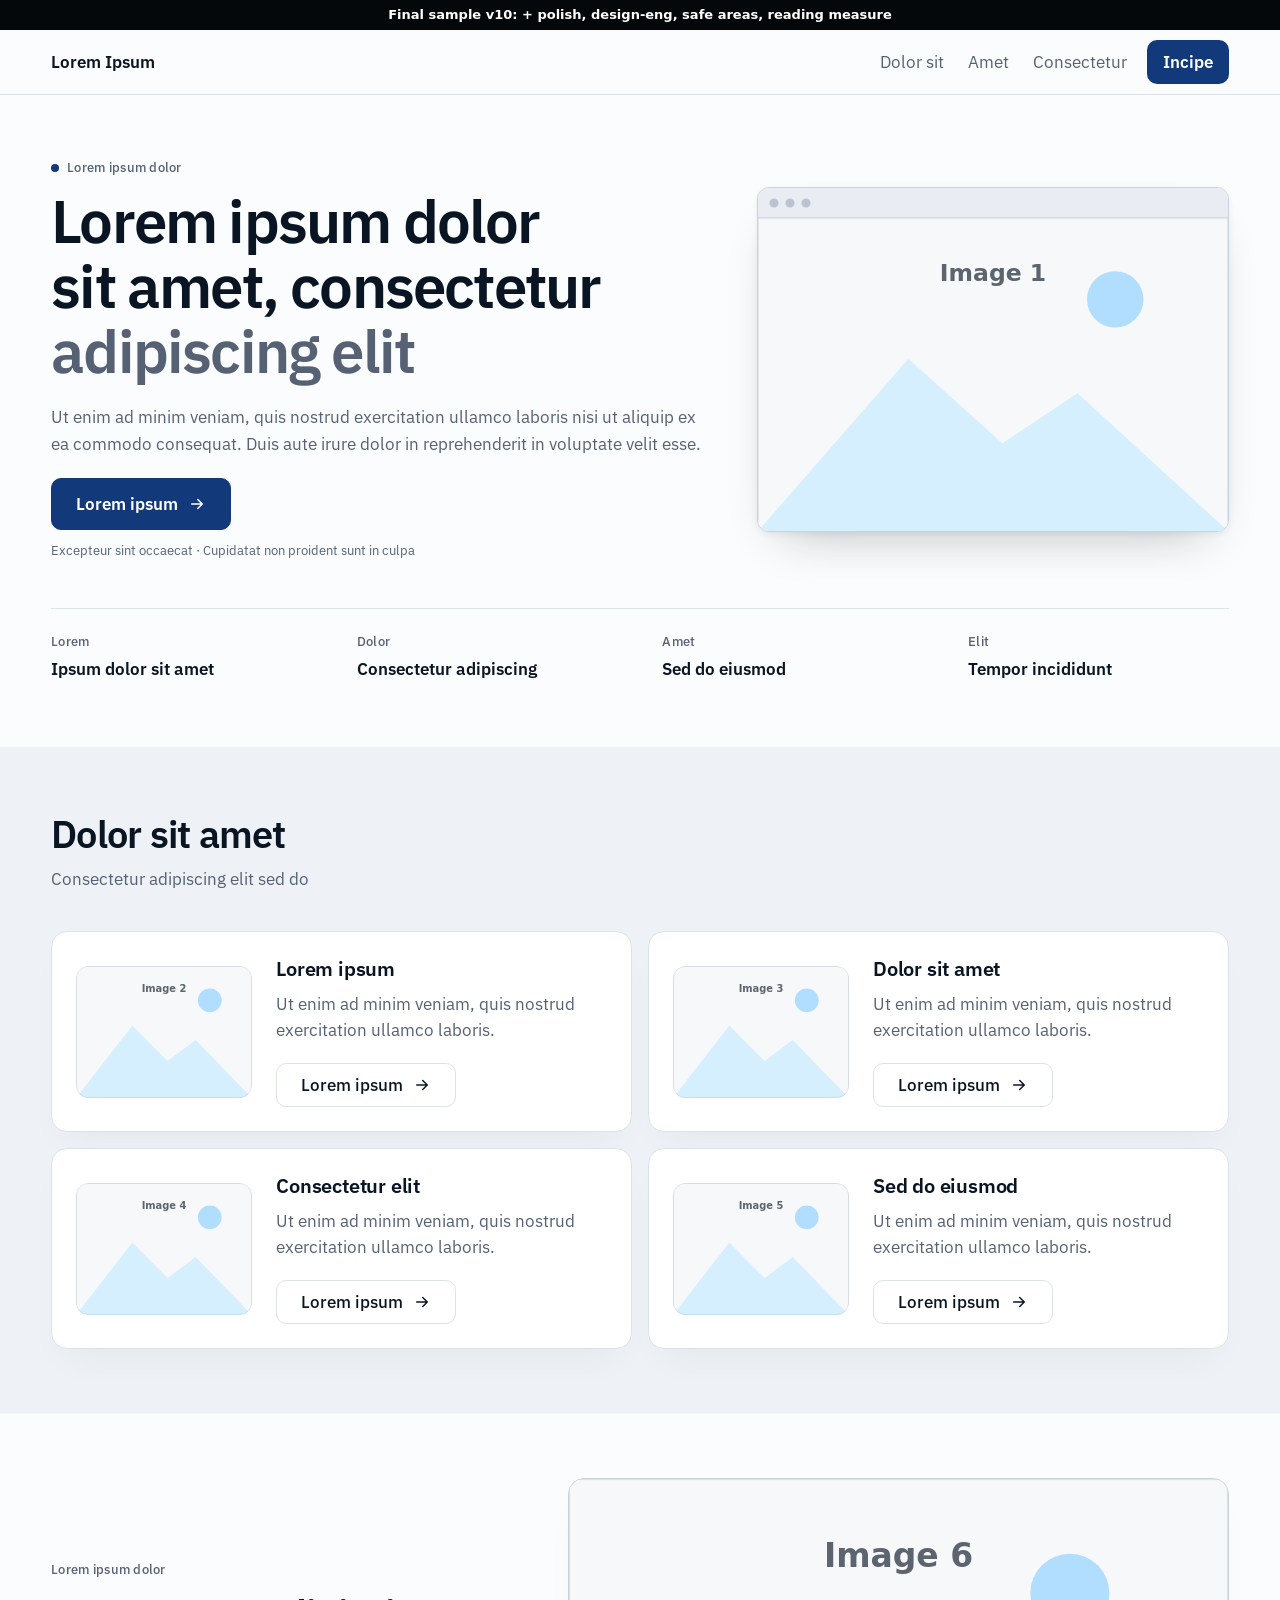
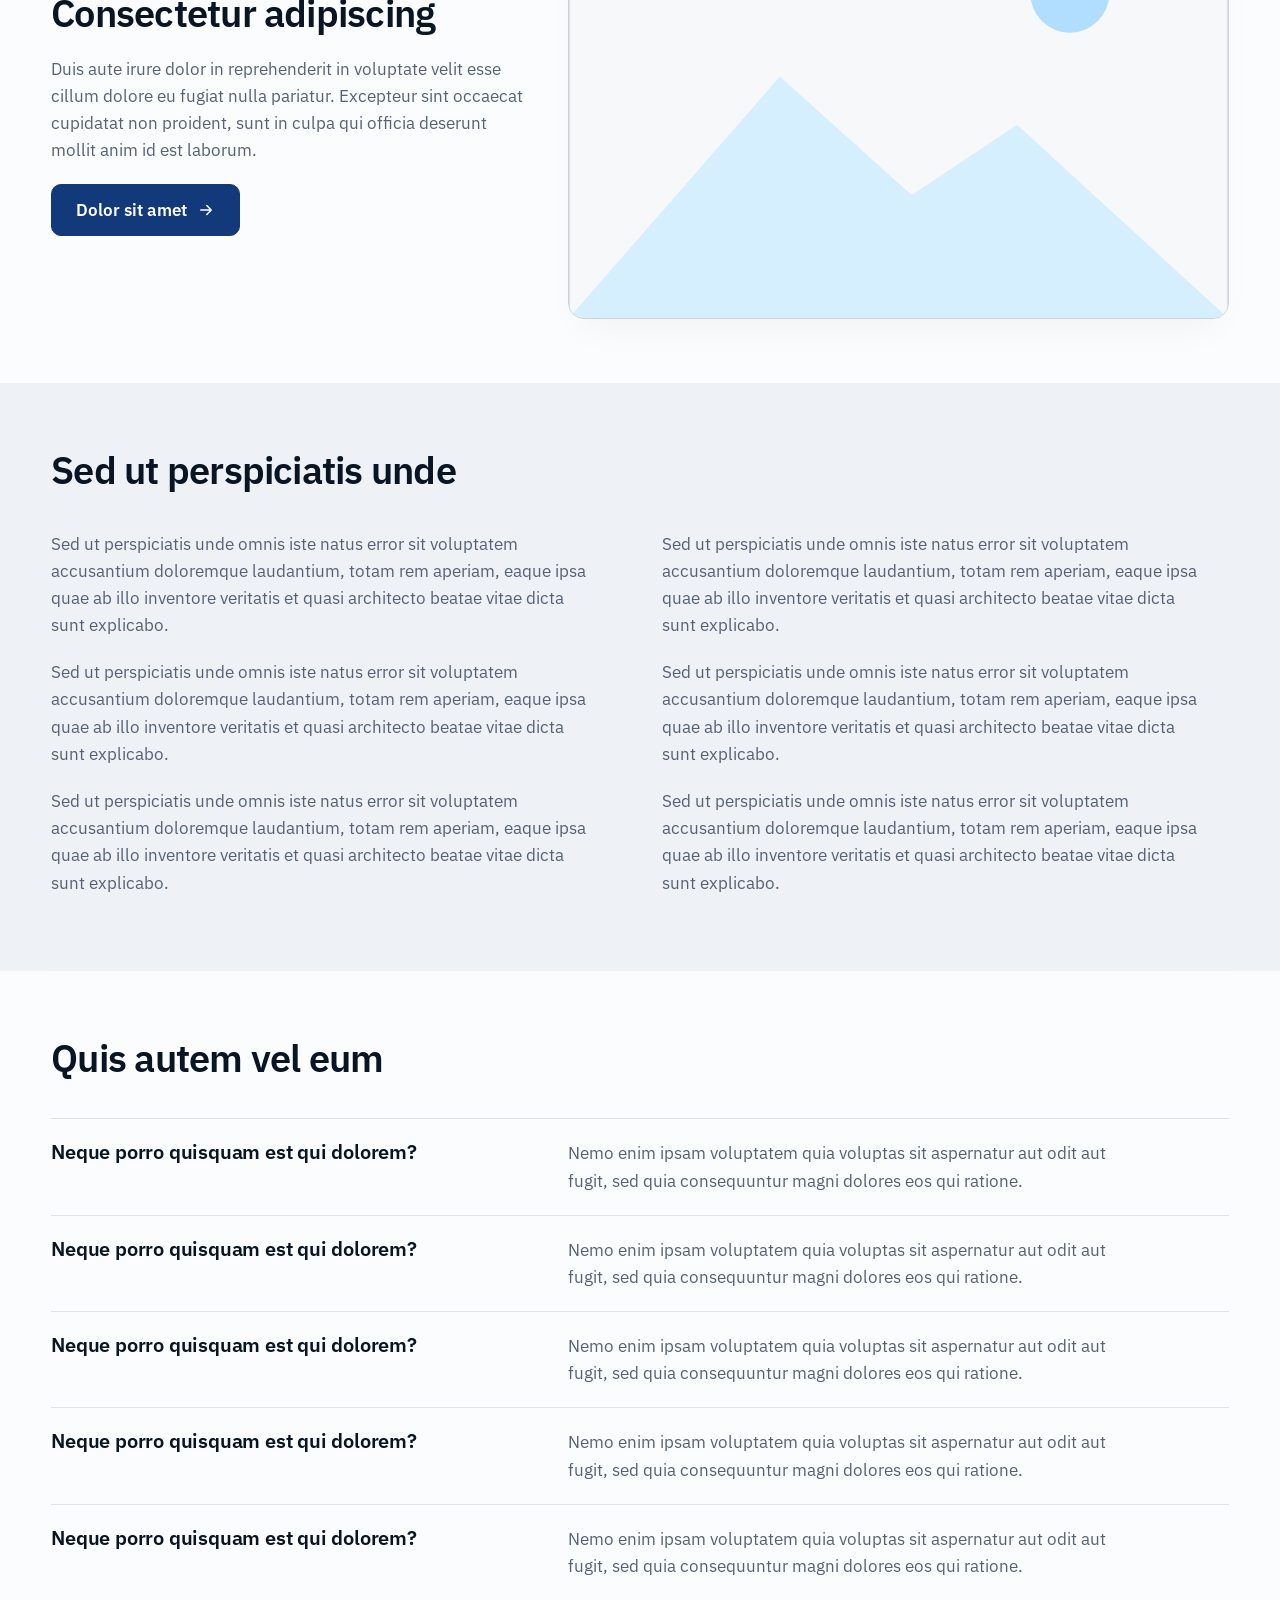
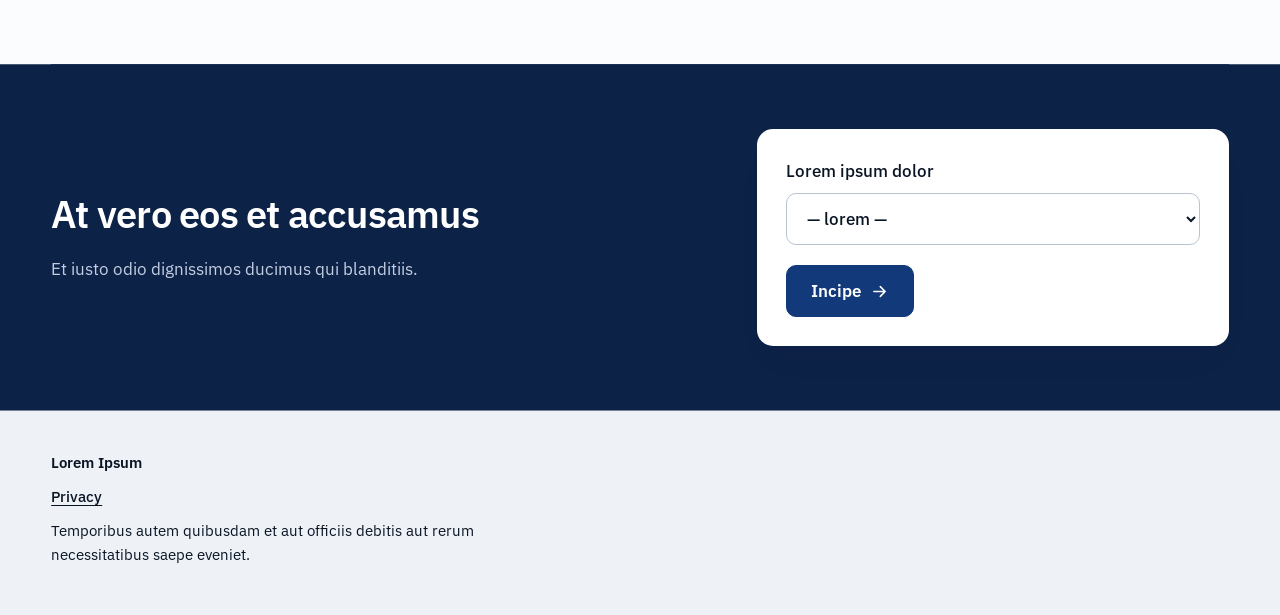
<file: index.html>
<!doctype html>
<html lang="la">
<head>
<meta charset="utf-8">
<meta name="viewport" content="width=device-width,initial-scale=1,viewport-fit=cover">
<link rel="canonical" href="https://01.design-test.dokuline.com/">
<title>Final sample v10 — design test</title>
<meta name="description" content="Design test 17">
<meta name="robots" content="noindex,nofollow">
<link rel="icon" href="favicon.svg">
<link rel="stylesheet" href="style.css">
<link rel="preconnect" href="https://fonts.googleapis.com">
<link rel="preconnect" href="https://fonts.gstatic.com" crossorigin>
<link rel="stylesheet" href="https://fonts.googleapis.com/css2?family=IBM+Plex+Sans:wght@400;500;600&display=swap">
<link rel="stylesheet" href="variant.css">
</head>
<body>
<div style="position:relative;z-index:9999;display:flex;gap:16px;justify-content:center;align-items:center;padding:6px 12px;background:#05080b;color:#fff;font:600 13px/1.4 system-ui,sans-serif"><span>Final sample v10: + polish, design-eng, safe areas, reading measure</span></div>

<header><div class="shell">
  <a class="home" href="index.html">Lorem Ipsum</a>
  <nav aria-label="Lorem ipsum"><a href="#wat">Dolor sit</a><a href="#">Amet</a><a href="#voorbeeld">Consectetur</a><a href="#start">Incipe</a></nav>
</div></header>

<main class="shell">
  <section class="split">
    <div class="stack">
      <p class="meta rise"><span class="dot"></span> Lorem ipsum dolor</p>
      <h1 class="rise" style="--i:1">Lorem ipsum dolor sit amet, consectetur <span class="soft">adipiscing elit</span></h1>
      <p class="rise" style="--i:2">Ut enim ad minim veniam, quis nostrud exercitation ullamco laboris nisi ut aliquip ex ea commodo consequat. Duis aute irure dolor in reprehenderit in voluptate velit esse.</p>
      <a class="button rise" style="--i:3" href="#">Lorem ipsum</a>
      <p class="meta rise" style="--i:4">Excepteur sint occaecat · Cupidatat non proident sunt in culpa</p>
    </div>

    <figure class="window rise" style="--i:2"><img class="shot" src="pic-hero.svg" alt="Image 1" fetchpriority="high" decoding="async" width="1200" height="800"></figure>
    <dl class="facts">
      <div><dt>Lorem</dt><dd>Ipsum dolor sit amet</dd></div>
      <div><dt>Dolor</dt><dd>Consectetur adipiscing</dd></div>
      <div><dt>Amet</dt><dd>Sed do eiusmod</dd></div>
      <div><dt>Elit</dt><dd>Tempor incididunt</dd></div>
    </dl>
  </section>

  <section id="wat">
    <div class="split">
      <div class="stack"><h2>Dolor sit amet</h2></div>
      <p>Consectetur adipiscing elit sed do</p>
    </div>
    <div class="bento">
      <article class="tile stack wide reveal">
        <div class="art"><img src="pic-card-1.svg" alt="Image 2" loading="lazy" decoding="async" width="800" height="600"></div>
        <h3>Lorem ipsum</h3><p>Ut enim ad minim veniam, quis nostrud exercitation ullamco laboris.</p>
        <a class="button quiet" href="#">Lorem ipsum</a>
      </article>
      <article class="tile stack reveal">
        <div class="art"><img src="pic-card-2.svg" alt="Image 3" loading="lazy" decoding="async" width="800" height="600"></div>
        <h3>Dolor sit amet</h3><p>Ut enim ad minim veniam, quis nostrud exercitation ullamco laboris.</p>
        <a class="button quiet" href="#">Lorem ipsum</a>
      </article>
      <article class="tile stack reveal">
        <div class="art"><img src="pic-card-3.svg" alt="Image 4" loading="lazy" decoding="async" width="800" height="600"></div>
        <h3>Consectetur elit</h3><p>Ut enim ad minim veniam, quis nostrud exercitation ullamco laboris.</p>
        <a class="button quiet" href="#">Lorem ipsum</a>
      </article>
      <article class="tile stack wide reveal">
        <div class="art"><img src="pic-card-4.svg" alt="Image 5" loading="lazy" decoding="async" width="800" height="600"></div>
        <h3>Sed do eiusmod</h3><p>Ut enim ad minim veniam, quis nostrud exercitation ullamco laboris.</p>
        <a class="button quiet" href="#">Lorem ipsum</a>
      </article>
    </div>
  </section>

  <section id="voorbeeld" class="split flip">
    <div class="stack">
      <p class="meta">Lorem ipsum dolor</p>
      <h2>Consectetur adipiscing</h2>
      <p>Duis aute irure dolor in reprehenderit in voluptate velit esse cillum dolore eu fugiat nulla pariatur. Excepteur sint occaecat cupidatat non proident, sunt in culpa qui officia deserunt mollit anim id est laborum.</p>
      <a class="button" href="#">Dolor sit amet</a>
    </div>
    <img class="shot reveal" src="pic-example.svg" alt="Image 6" loading="lazy" decoding="async" width="1200" height="800">
  </section>
<!-- seo-tekst:start -->
  <section id="opis" class="split flip">
    <div class="stack"><h2>Sed ut perspiciatis unde</h2></div>
    <div class="stack">
      <p>Sed ut perspiciatis unde omnis iste natus error sit voluptatem accusantium doloremque laudantium, totam rem aperiam, eaque ipsa quae ab illo inventore veritatis et quasi architecto beatae vitae dicta sunt explicabo.</p>
      <p>Sed ut perspiciatis unde omnis iste natus error sit voluptatem accusantium doloremque laudantium, totam rem aperiam, eaque ipsa quae ab illo inventore veritatis et quasi architecto beatae vitae dicta sunt explicabo.</p>
      <p>Sed ut perspiciatis unde omnis iste natus error sit voluptatem accusantium doloremque laudantium, totam rem aperiam, eaque ipsa quae ab illo inventore veritatis et quasi architecto beatae vitae dicta sunt explicabo.</p>
      <p>Sed ut perspiciatis unde omnis iste natus error sit voluptatem accusantium doloremque laudantium, totam rem aperiam, eaque ipsa quae ab illo inventore veritatis et quasi architecto beatae vitae dicta sunt explicabo.</p>
      <p>Sed ut perspiciatis unde omnis iste natus error sit voluptatem accusantium doloremque laudantium, totam rem aperiam, eaque ipsa quae ab illo inventore veritatis et quasi architecto beatae vitae dicta sunt explicabo.</p>
      <p>Sed ut perspiciatis unde omnis iste natus error sit voluptatem accusantium doloremque laudantium, totam rem aperiam, eaque ipsa quae ab illo inventore veritatis et quasi architecto beatae vitae dicta sunt explicabo.</p>
    </div>
  </section>
  <section id="faq">
    <div class="stack"><h2>Quis autem vel eum</h2></div>
    <div class="rows">
      <div class="split flip"><h3>Neque porro quisquam est qui dolorem?</h3><p>Nemo enim ipsam voluptatem quia voluptas sit aspernatur aut odit aut fugit, sed quia consequuntur magni dolores eos qui ratione.</p></div>
      <div class="split flip"><h3>Neque porro quisquam est qui dolorem?</h3><p>Nemo enim ipsam voluptatem quia voluptas sit aspernatur aut odit aut fugit, sed quia consequuntur magni dolores eos qui ratione.</p></div>
      <div class="split flip"><h3>Neque porro quisquam est qui dolorem?</h3><p>Nemo enim ipsam voluptatem quia voluptas sit aspernatur aut odit aut fugit, sed quia consequuntur magni dolores eos qui ratione.</p></div>
      <div class="split flip"><h3>Neque porro quisquam est qui dolorem?</h3><p>Nemo enim ipsam voluptatem quia voluptas sit aspernatur aut odit aut fugit, sed quia consequuntur magni dolores eos qui ratione.</p></div>
      <div class="split flip"><h3>Neque porro quisquam est qui dolorem?</h3><p>Nemo enim ipsam voluptatem quia voluptas sit aspernatur aut odit aut fugit, sed quia consequuntur magni dolores eos qui ratione.</p></div>
    </div>
  </section>
<!-- seo-tekst:end -->
  <section id="start" class="split">
    <div class="stack">
      
      <h2>At vero eos et accusamus</h2>
      <p>Et iusto odio dignissimos ducimus qui blanditiis.</p>
    </div>
    <div class="tile stack">
      <label>Lorem ipsum dolor<select><option value="">— lorem —</option><option>Ipsum I</option><option>Ipsum II</option><option>Ipsum III</option><option>Ipsum IV</option></select></label>
      <a class="button" href="#">Incipe</a>
    </div>
  </section>
</main>

<footer><div class="shell">
  <p><b>Lorem Ipsum</b></p>
  <p><a href="#">Privacy</a></p>
  <p>Temporibus autem quibusdam et aut officiis debitis aut rerum necessitatibus saepe eveniet.</p>
</div></footer>

</body>
</html>
</file>
<file: style.css>
/* Общая база смоков (СМ-23): стиль — один на все смоки, правит «Смоки» в super-romeo/smoki-base. */
@import url("https://super-romeo.github.io/smoki-base/v1/style.css");
</file>
<file: variant.css>
/* Final sample v9 — one layer (СМ-45): tokens in :root, then general rules.
   Owner's ten choices: layout 17 · IBM Plex Sans · navy palette · background 06 (grey bands, dark form band) ·
   shape 02 (medium radius) · cards 05 (2×2, picture on the side) · hero 07 (picture in a window frame) ·
   density 02 (compact) · header 07 (button in header, light-grey footer) · motion 04 (load cascade only).
   Four commands on top: polish (whole) · emil-design-eng (interaction layer, no image placeholder colour) ·
   mobile-native (safe areas, footer press) · typeset (measure, leading and tracking per role, fallback face). */

/* fallback with Plex metrics: the swap from Segoe UI / Arial does not reflow lines */
@font-face { font-family: "Plex Fallback"; src: local("Segoe UI"), local("Arial"); size-adjust: 101.7%; ascent-override: 100.8%; descent-override: 27%; line-gap-override: 0%; }

:root {
  /* colour — one blue accent; white text on it passes AA */
  --canvas: #fbfcfd;
  --surface: #ffffff;
  --ink: #0a1524;
  --steel: #566174;
  --line: #dde2ea;
  --line-strong: #b9c3d2;
  --accent: #12397a;
  --accent-hover: #0d2247;              /* the dark band colour, no new hue */
  --accent-wash: #dfe8f7;
  --focus: #2f6fd6;
  --band-grey: #eef2f7;
  --band-dark: #0d2247;
  --shadow: 0 20px 40px -15px rgba(0, 0, 0, .05);
  /* type — one family; the larger the type, the tighter tracking and leading */
  --font-sans: "IBM Plex Sans", "Plex Fallback", "Segoe UI", system-ui, sans-serif;
  --text-display: clamp(2.25rem, 5vw, 3.75rem);
  --text-h2: clamp(1.75rem, 3vw, 2.5rem);
  --text-h3: 1.25rem;
  --text-body: 1.0625rem;
  --text-meta: .8125rem;
  --tracking-display: -.03em;
  --tracking: -.02em;
  --tracking-h3: -.01em;
  --leading-display: 1.08;
  --leading-tight: 1.15;
  --leading-h3: 1.3;
  --leading-body: 1.6;                  /* 1.55 on phones */
  --leading-snug: 1.5;                  /* short measure in cards */
  --measure: 56ch;                      /* about 70 characters of Plex per line */
  --measure-lead: 41.5rem;               /* hero lead keeps two lines at 1280; rem, because ch on an animated element can resolve against the fallback face */
  /* space, shape */
  --max: 1400px;
  --gutter: clamp(1rem, 4vw, 4rem);
  --section: 4rem;                      /* 3rem on phones */
  --gap: clamp(1.5rem, 3.5vw, 3.5rem);
  --head-gap: clamp(1.75rem, 3vw, 2.5rem);
  --pad-card: 1.75rem;                  /* 1.5rem on phones */
  --radius-card: 1rem;
  --radius-inner: .75rem;
  --radius-control: .625rem;            /* fields, buttons, header links */
  --header-h: 65px;                     /* sticky header with its border; 95px on phones (two rows) */
  /* motion — UI feedback under 300ms */
  --ease-out: cubic-bezier(.23, 1, .32, 1);
  --dur: .15s;                          /* hover, colour */
  --dur-press: .16s;
  --dur-rise: .5s;                      /* first-screen cascade item */
  --stagger: 60ms;
  --press: .97;
  --arrow: url("data:image/svg+xml,%3Csvg xmlns='http://www.w3.org/2000/svg' viewBox='0 0 24 24' fill='none' stroke='%23000' stroke-width='2' stroke-linecap='round' stroke-linejoin='round'%3E%3Cpath d='M5 12h14M13 6l6 6-6 6'/%3E%3C/svg%3E");
}
@media (max-width: 767px) {
  :root { --section: 3rem; --gap: max(2rem, 5vw); --pad-card: 1.5rem; --leading-body: 1.55; --header-h: 95px; }
}

/* base */
*, *::before, *::after { box-sizing: border-box; }
html { scroll-behavior: smooth; scroll-padding-top: var(--header-h); -webkit-text-size-adjust: 100%; text-size-adjust: 100%; }
body { margin: 0; background: var(--canvas); color: var(--ink); font: 400 var(--text-body)/var(--leading-body) var(--font-sans); -webkit-font-smoothing: antialiased; -moz-osx-font-smoothing: grayscale; text-rendering: optimizeLegibility; font-synthesis: none; }
h1, h2, h3 { margin: 0; color: var(--ink); font-weight: 600; letter-spacing: var(--tracking); line-height: var(--leading-tight); text-wrap: balance; }
h1 { font-size: var(--text-display); letter-spacing: var(--tracking-display); line-height: var(--leading-display); }
/* long headlines (German, Polish, Russian…): the page sets data-len on h1 — long: over 70 characters, xlong: over 100 */
h1[data-len="long"] { --text-display: clamp(2.125rem, 4vw, 3.125rem); }
h1[data-len="xlong"] { --text-display: clamp(2rem, 3.6vw, 2.875rem); }
h3, dd { hyphens: auto; }   /* long words in narrow cards and facts; the headline is not hyphenated */
h2 { font-size: var(--text-h2); }
h3 { font-size: var(--text-h3); letter-spacing: var(--tracking-h3); line-height: var(--leading-h3); }
p { margin: 0; color: var(--steel); max-width: var(--measure); }
h1 + p { max-width: var(--measure-lead); }
p, dd { text-wrap: pretty; }
h1, h2, h3, p, dd { overflow-wrap: break-word; }
b { font-weight: 600; color: var(--ink); }
a { color: inherit; text-decoration-thickness: from-font; text-underline-offset: .2em; }
img { max-width: 100%; -webkit-user-drag: none; }
::selection { background: var(--accent-wash); color: var(--ink); }
:focus-visible, select:focus { outline: 2px solid var(--focus); outline-offset: 3px; }
select:focus:not(:focus-visible) { outline: 0; }

/* layout */
.shell { max-width: var(--max); margin: 0 auto; padding: 0 max(var(--gutter), env(safe-area-inset-right, 0px)) 0 max(var(--gutter), env(safe-area-inset-left, 0px)); }
section { padding: var(--section) 0; border-top: 1px solid transparent; }   /* 1px seam between blocks */
main > section:first-child { border-top: 0; }
main > section:not(.split) > * + * { margin-top: var(--head-gap); }
.split { display: grid; grid-template-columns: var(--cols, minmax(0, 7fr) minmax(0, 5fr)); gap: 1.5rem var(--gap); }
.flip { --cols: minmax(0, 5fr) minmax(0, 7fr); }
.split:has(> .stack + p) { --cols: minmax(0, 1fr); row-gap: .625rem; }   /* a bare sub-line sits under its heading */
section.split > .stack:first-child { align-self: center; }                 /* the shorter side centres against the taller */
.stack { display: grid; gap: 1.25rem; align-content: start; justify-items: start; }
.stack > .meta + :is(h1, h2) { margin-top: -.5rem; }                       /* eyebrow belongs to its heading */
.stack > h3 + p { margin-top: -.625rem; }                                  /* card title belongs to its text */
.bento { display: grid; grid-template-columns: repeat(2, minmax(0, 1fr)); gap: 1rem; }

/* block backgrounds: grey bands, one dark form band (full-bleed) */
main > section:has(> .bento), #opis { --band: var(--band-grey); }   /* cards block by structure: every page has its own id */
#start { --band: var(--band-dark); --ink: #ffffff; --steel: #c3cee2; --accent-wash: rgba(255, 255, 255, .12); --focus: #9dbcf5; color: var(--ink); }
main > section:has(> .bento), #opis, #start { background: var(--band); box-shadow: 0 0 0 100vmax var(--band); clip-path: inset(0 -100vmax); }
#start .tile { --ink: #0a1524; --steel: #566174; --accent-wash: #dfe8f7; --focus: #2f6fd6; color: var(--ink); border-color: transparent; }
#start .tile select { border-color: var(--line-strong); }

/* long text: heading on top, text in two columns across the full width */
#opis { --cols: minmax(0, 1fr); row-gap: var(--head-gap); }
#opis > .stack:first-child { align-self: start; }
#opis > .stack + .stack { display: block; columns: 2 24rem; column-gap: var(--gap); }
#opis > .stack + .stack > p { max-width: none; break-inside: avoid; }
#opis > .stack + .stack > p + p { margin-top: 1.25rem; }

/* header, footer */
header { position: sticky; top: 0; z-index: 10; background: rgba(251, 252, 253, .86); -webkit-backdrop-filter: blur(12px); backdrop-filter: blur(12px); border-bottom: 1px solid var(--line); }
header .shell { display: flex; flex-wrap: wrap; align-items: center; justify-content: space-between; min-height: 64px; }
header nav { display: flex; flex-wrap: wrap; }
header a { display: inline-flex; align-items: center; min-height: 44px; padding: 0 .75rem; border-radius: var(--radius-control); color: var(--steel); text-decoration: none; transition: background-color var(--dur) ease, color var(--dur) ease, transform var(--dur-press) var(--ease-out); }
header a:active { color: var(--ink); }
header .home { margin-left: -.75rem; color: var(--ink); font-weight: 600; }
header nav a:last-child { margin-left: .5rem; padding: 0 1rem; background: var(--accent); color: #fff; font-weight: 600; }
header nav a:last-child:active { color: #fff; }
footer { padding: 2.5rem 0 calc(3rem + env(safe-area-inset-bottom, 0px)); background: var(--band-grey); color: var(--ink); border-top: 1px solid var(--line); font-size: .9375rem; }
footer a, footer p { color: var(--ink); }
footer a { display: inline-flex; align-items: center; min-height: 44px; font-weight: 500; transition: color var(--dur) ease, opacity var(--dur) ease; }

/* components */
.meta { display: inline-flex; align-items: center; gap: .5rem; font: 500 var(--text-meta)/1.4 var(--font-sans); letter-spacing: .02em; color: var(--steel); }
.button + .meta { margin-top: -.5rem; font-weight: 400; letter-spacing: 0; }   /* note under a button reads as body text */
.soft { color: var(--steel); }
.dot { width: 8px; height: 8px; flex: none; border-radius: 50%; background: var(--accent); }
.button { display: inline-flex; align-items: center; justify-content: center; gap: .6rem; min-height: 52px; padding: 0 1.5rem; border: 1px solid var(--accent); border-radius: var(--radius-control); background: var(--accent); color: #ffffff; font-weight: 600; text-decoration: none; transition: transform var(--dur-press) var(--ease-out), background-color var(--dur) ease, border-color var(--dur) ease; }
.button::after { content: ""; width: 1.1em; height: 1.1em; background: currentColor; -webkit-mask: var(--arrow) center / contain no-repeat; mask: var(--arrow) center / contain no-repeat; transition: transform var(--dur-press) var(--ease-out); }
.button.quiet { min-height: 44px; border-color: var(--line); background: var(--surface); color: var(--ink); font-weight: 500; }
.button:active, header nav a:last-child:active { transform: scale(var(--press)); }
header a, .button, footer a, select, label { -webkit-tap-highlight-color: transparent; touch-action: manipulation; }
header a, .button { -webkit-user-select: none; user-select: none; }
.tile { padding: var(--pad-card); background: var(--surface); border: 1px solid var(--line); border-radius: var(--radius-card); box-shadow: var(--shadow); }
.tile p { line-height: var(--leading-snug); }
.art { width: 100%; aspect-ratio: 4 / 3; overflow: hidden; border-radius: var(--radius-inner); background: var(--canvas); }
.art img, .art svg { display: block; width: 100%; height: 100%; object-fit: cover; border-radius: inherit; }   /* picture: image file or inline drawing */
.art img, .art svg, .shot { outline: 1px solid rgba(10, 21, 36, .08); outline-offset: -1px; }   /* hairline so pale pictures do not melt into the card */
.shot { display: block; align-self: center; width: 100%; height: auto; aspect-ratio: 3 / 2; object-fit: cover; border: 1px solid var(--line); border-radius: var(--radius-card); box-shadow: var(--shadow); }
.window { margin: 0; align-self: center; overflow: hidden; background: var(--surface); border: 1px solid #c9d2e0; border-radius: var(--radius-inner); box-shadow: 0 24px 48px -26px rgba(10, 21, 36, .30), 0 2px 6px rgba(10, 21, 36, .06); }
.window::before { content: ""; display: block; height: 30px; border-bottom: 1px solid #d5dbe6;
  background: radial-gradient(circle at 16px 15px, var(--line-strong) 4px, transparent 5px), radial-gradient(circle at 32px 15px, var(--line-strong) 4px, transparent 5px),
    radial-gradient(circle at 48px 15px, var(--line-strong) 4px, transparent 5px), #e9edf3; }
.window .shot { border: 0; border-radius: 0; box-shadow: none; outline: 0; }
.facts { grid-column: 1 / -1; display: grid; grid-template-columns: repeat(4, minmax(0, 1fr)); gap: 1rem var(--gap); margin: 1.5rem 0 0; padding-top: 1.5rem; border-top: 1px solid var(--line); }
.facts dt { font: 500 var(--text-meta)/1.4 var(--font-sans); letter-spacing: .02em; color: var(--steel); }
.facts dd { margin: .25rem 0 0; font-weight: 600; }
.rows > * { align-items: baseline; padding: 1.25rem 0; border-top: 1px solid var(--line); }   /* question and answer share a baseline */
label { display: grid; gap: .5rem; width: 100%; font-weight: 500; }
select { width: 100%; min-width: 0; min-height: 52px; padding: 0 1rem; font: inherit; color: var(--ink); background: var(--surface); border: 1px solid var(--line); border-radius: var(--radius-control); accent-color: var(--accent); }
select, label { cursor: pointer; }

/* cards from 768px: picture on the side; on tablets it yields width to the text */
@media (min-width: 768px) {
  .tile:has(> .art) { grid-template-columns: minmax(0, 11rem) minmax(0, 1fr); column-gap: 1.5rem; align-items: center; padding: 1.5rem; }
  .tile > .art { grid-row: 1 / span 3; }
  .tile:has(> .art) > :not(.art) { grid-column: 2; }
}
@media (min-width: 768px) and (max-width: 1023px) {
  .tile:has(> .art) { grid-template-columns: minmax(0, 6rem) minmax(0, 1fr); column-gap: 1rem; }
}

/* phones: one column; header = name + button in row one, links in row two */
@media (max-width: 767px) {
  .split, .bento { grid-template-columns: minmax(0, 1fr); }
  .facts { grid-template-columns: repeat(2, minmax(0, 1fr)); }
  .button { width: 100%; }
  header .shell { position: relative; min-height: 0; padding-top: 6px; padding-bottom: 4px; row-gap: 0; }
  header nav { margin-left: -.75rem; flex: 0 0 100%; }   /* links always on row two, even when short */
  header .home, header nav a:last-child { min-height: 40px; }
  header .home { position: relative; }
  header nav a:last-child { position: absolute; top: 6px; right: max(var(--gutter), env(safe-area-inset-right, 0px)); margin: 0; }
  header .home::before, header nav a:last-child::before { content: ""; position: absolute; inset: -4px 0 0; }   /* 44px hit area, 40px look */
}

/* hover only where there is a real pointer: a tap must not leave a stuck hover */
@media (hover: hover) and (pointer: fine) {
  header a:hover { color: var(--ink); background: var(--accent-wash); }
  header .home:hover { background: transparent; }
  header nav a:last-child:hover { color: #fff; background: var(--accent-hover); }
  .button:not(.quiet):hover { background: var(--accent-hover); border-color: var(--accent-hover); }
  .button.quiet:hover { border-color: var(--accent); background: var(--accent-wash); }
  footer a:hover { color: var(--accent); }
}
@media not all and (hover: hover) and (pointer: fine) {
  footer a:active { opacity: .6; }
}

/* motion: first-screen cascade on load only; reduced motion keeps opacity, drops travel */
@media (prefers-reduced-motion: no-preference) {
  @keyframes rise-in { from { opacity: 0; transform: translateY(8px); } }
  .rise { animation: rise-in var(--dur-rise) var(--ease-out) calc(var(--i, 0) * var(--stagger)) backwards; }
}
@media (hover: hover) and (pointer: fine) and (prefers-reduced-motion: no-preference) {
  .button:hover::after { transform: translateX(2px); }
}
@media (prefers-reduced-motion: reduce) {
  @keyframes fade-in { from { opacity: 0; } }
  html { scroll-behavior: auto; }
  .rise { animation: fade-in .2s ease backwards; }
  .button:active, header nav a:last-child:active { transform: none; }
}
</file>
